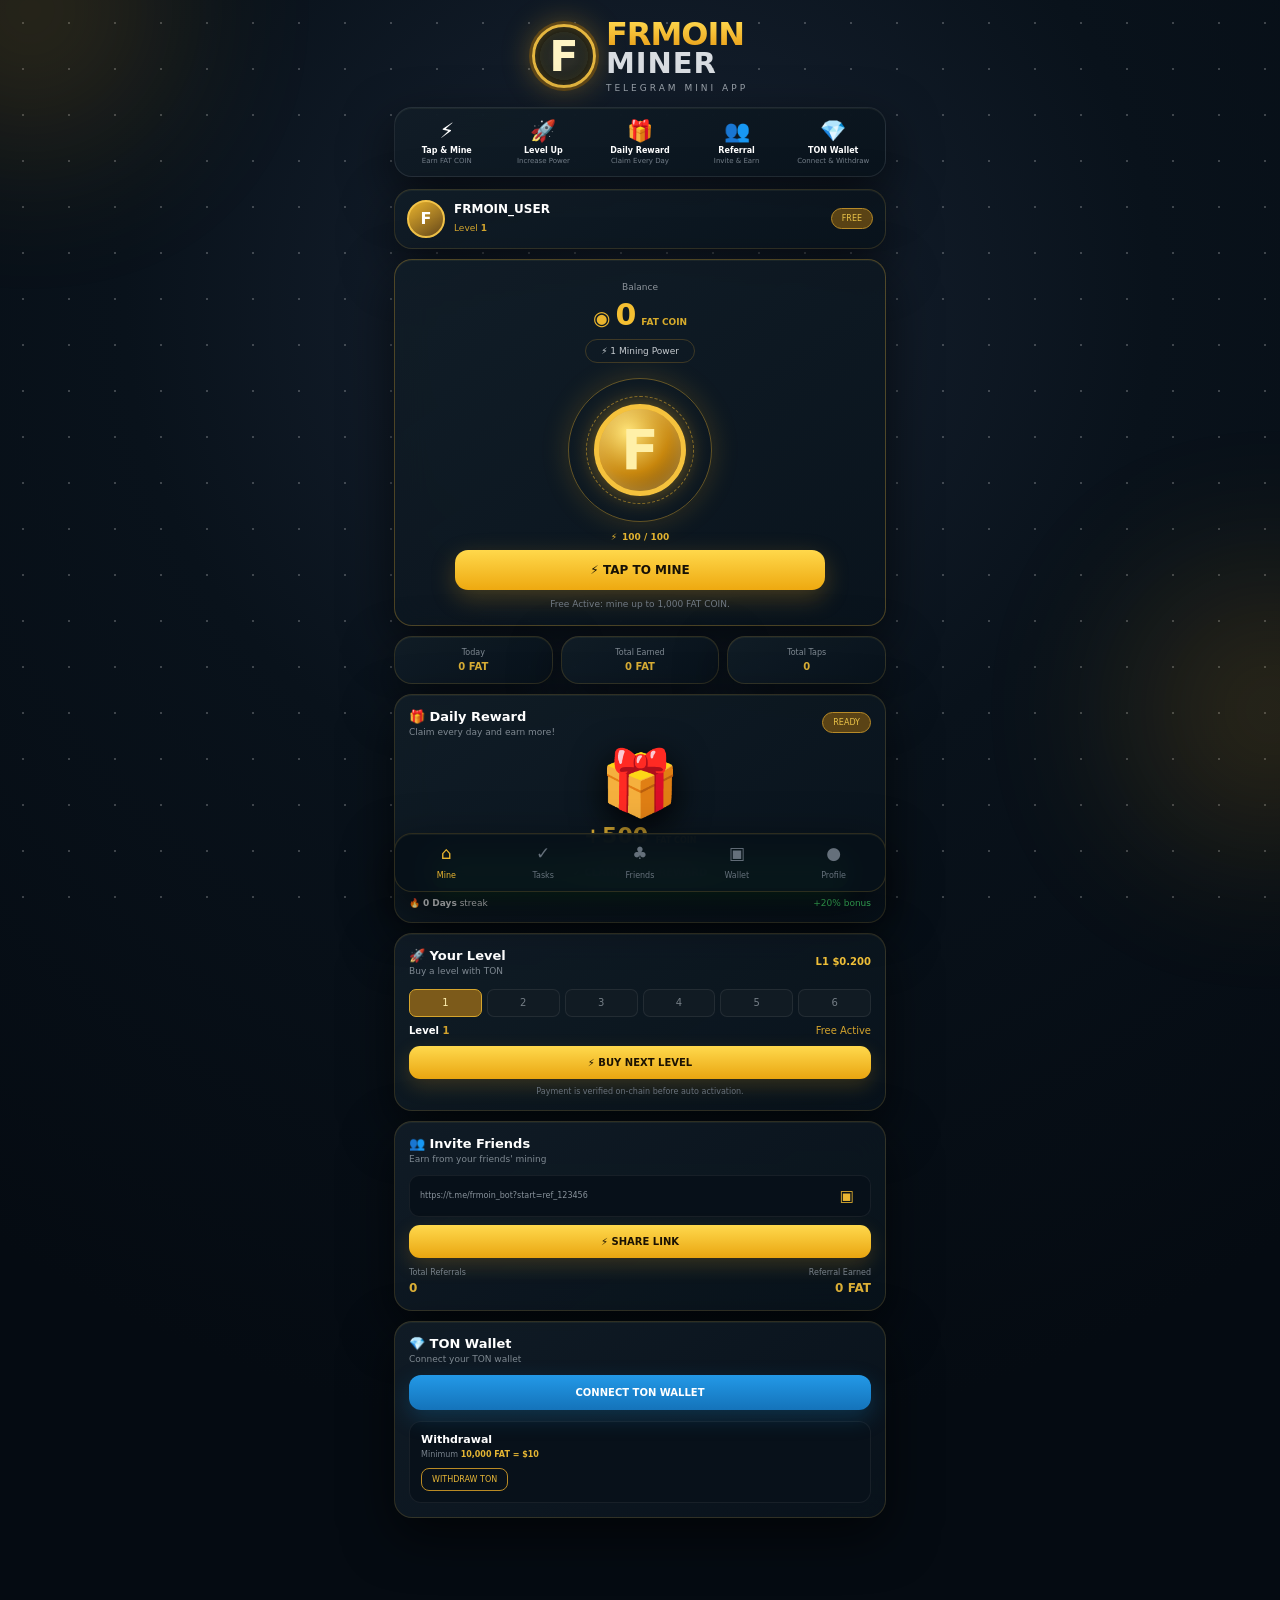
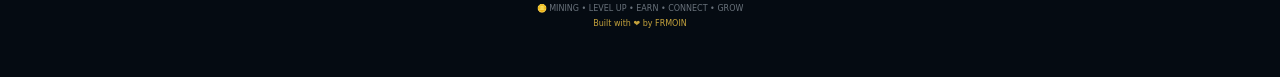
<file: index.html>
<!doctype html><html lang="en"><head><meta charset="UTF-8"><meta name="viewport" content="width=device-width,initial-scale=1,viewport-fit=cover,user-scalable=no"><meta name="theme-color" content="#071019"><title>FRMOIN MINER</title><link rel="stylesheet" href="assets/css/style.css"><script src="https://telegram.org/js/telegram-web-app.js"></script></head><body><div class="stars"></div><div class="gold-glow glow-1"></div><div class="gold-glow glow-2"></div><main class="app-shell"><header class="brand-head"><div class="brand-logo">F</div><div class="brand-name"><b>FRMOIN</b><strong>MINER</strong><small>TELEGRAM MINI APP</small></div></header><nav class="feature-strip glass"><div><span>⚡</span><b>Tap & Mine</b><small>Earn FAT COIN</small></div><div><span>🚀</span><b>Level Up</b><small>Increase Power</small></div><div><span>🎁</span><b>Daily Reward</b><small>Claim Every Day</small></div><div><span>👥</span><b>Referral</b><small>Invite & Earn</small></div><div><span>💎</span><b>TON Wallet</b><small>Connect & Withdraw</small></div></nav><section class="user-row glass"><div class="avatar" id="avatar">F</div><div class="user-copy"><b id="username">FRMOIN_USER</b><span>Level <strong id="level">1</strong></span></div><div class="level-pill">FREE</div></section><section class="balance-card glass"><span class="eyebrow">Balance</span><div class="big-balance"><span class="coin-mini">◉</span><span id="miningPoints">0</span><small>FAT COIN</small></div><div class="power-pill">⚡ <span id="miningPower">1</span> Mining Power</div><div class="mine-orbit"><div class="orbit-ring"></div><div class="mine-coin">F</div></div><div class="energy"><span>⚡</span><b id="energyText">100 / 100</b></div><button id="mineButton" class="mine-button">⚡ TAP TO MINE</button><p id="mineStatus" class="status">Free Active: mine up to 1,000 FAT COIN.</p></section><section class="stats-grid"><div class="stat-card glass"><span>Today</span><b id="today">0 FAT</b></div><div class="stat-card glass"><span>Total Earned</span><b id="total">0 FAT</b></div><div class="stat-card glass"><span>Total Taps</span><b id="totalTaps">0</b></div></section><section class="reward-card glass"><div class="section-head"><div><b>🎁 Daily Reward</b><small>Claim every day and earn more!</small></div><span class="ready">READY</span></div><div class="gift">🎁</div><div class="reward-amount">+500 <small>FAT COIN</small></div><button class="green-btn" data-action="daily">✓ CLAIM DAILY REWARD</button><div class="streak">🔥 <b id="dailyStreak">0 Days</b> streak <span>+20% bonus</span></div></section><section class="levels-card glass"><div class="section-head"><div><b>🚀 Your Level</b><small>Buy a level with TON</small></div><span class="price">L1 $0.200</span></div><div class="level-track"><span>1</span><span>2</span><span>3</span><span>4</span><span>5</span><span>6</span></div><div class="level-info"><b>Level <span id="level2">1</span></b><span>Free Active</span></div><button class="gold-btn" data-action="levels">⚡ BUY NEXT LEVEL</button><p class="hint">Payment is verified on-chain before auto activation.</p></section><section class="referral-card glass"><div class="section-head"><div><b>👥 Invite Friends</b><small>Earn from your friends' mining</small></div></div><div class="ref-box"><span id="refLink">https://t.me/frmoin_bot?start=ref_123456</span><button data-action="invite">▣</button></div><button class="gold-btn" data-action="invite">⚡ SHARE LINK</button><div class="ref-stats"><div><small>Total Referrals</small><b id="refCount">0</b></div><div><small>Referral Earned</small><b id="refEarned">0 FAT</b></div></div></section><section class="wallet-card glass"><div class="section-head"><div><b>💎 TON Wallet</b><small id="walletStatus">Connect your TON wallet</small></div></div><button id="tonConnect" class="ton-btn">CONNECT TON WALLET</button><div class="withdraw-box"><b>Withdrawal</b><span>Minimum <strong>10,000 FAT = $10</strong></span><button data-action="withdraw">WITHDRAW TON</button></div></section><div class="bottom-nav glass"><button class="active"><span>⌂</span><small>Mine</small></button><button onclick="location.href='tasks.html'"><span>✓</span><small>Tasks</small></button><button onclick="location.href='friends.html'"><span>♣</span><small>Friends</small></button><button onclick="location.href='wallet.html'"><span>▣</span><small>Wallet</small></button><button onclick="location.href='profile.html'"><span>●</span><small>Profile</small></button></div><footer>🪙 MINING • LEVEL UP • EARN • CONNECT • GROW<br><span>Built with ❤️ by FRMOIN</span></footer></main><script type="module" src="assets/js/app.js"></script></body></html>
</file>
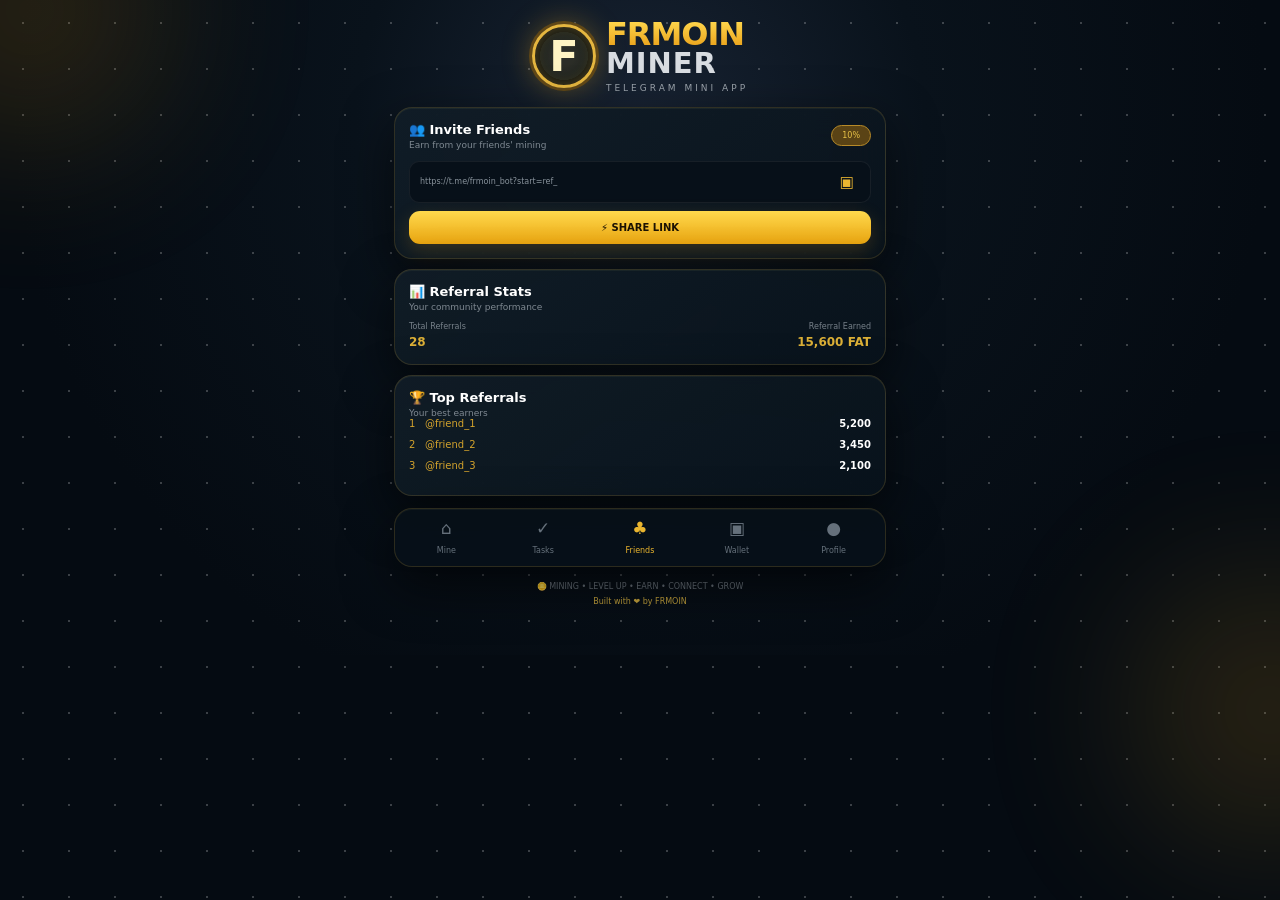
<file: friends.html>
<!doctype html><html lang="en"><head><meta charset="UTF-8"><meta name="viewport" content="width=device-width,initial-scale=1,viewport-fit=cover,user-scalable=no"><meta name="theme-color" content="#050b12"><title>FRMOIN MINER • Friends</title><link rel="stylesheet" href="assets/css/style.css"><script src="https://telegram.org/js/telegram-web-app.js"></script></head><body><div class="stars"></div><div class="gold-glow glow-1"></div><div class="gold-glow glow-2"></div><main class="app-shell"><header class="brand-head"><div class="brand-logo">F</div><div class="brand-name"><b>FRMOIN</b><strong>MINER</strong><small>TELEGRAM MINI APP</small></div></header><section class="referral-card glass"><div class="section-head"><div><b>👥 Invite Friends</b><small>Earn from your friends' mining</small></div><span class="level-pill">10%</span></div><div class="ref-box"><span id="refLink">https://t.me/frmoin_bot?start=ref</span><button id="copy">▣</button></div><button id="share" class="gold-btn">⚡ SHARE LINK</button></section><section class="referral-card glass"><div class="section-head"><div><b>📊 Referral Stats</b><small>Your community performance</small></div></div><div class="ref-stats"><div><small>Total Referrals</small><b>28</b></div><div><small>Referral Earned</small><b>15,600 FAT</b></div></div></section><section class="levels-card glass"><div class="section-head"><div><b>🏆 Top Referrals</b><small>Your best earners</small></div></div><div class="level-info"><span>1 &nbsp; @friend_1</span><b>5,200</b></div><div class="level-info"><span>2 &nbsp; @friend_2</span><b>3,450</b></div><div class="level-info"><span>3 &nbsp; @friend_3</span><b>2,100</b></div></section><nav class="bottom-nav glass"><button data-nav="index.html"><span>⌂</span><small>Mine</small></button><button data-nav="tasks.html"><span>✓</span><small>Tasks</small></button><button class="active"><span>♣</span><small>Friends</small></button><button data-nav="wallet.html"><span>▣</span><small>Wallet</small></button><button data-nav="profile.html"><span>●</span><small>Profile</small></button></nav><footer>🪙 MINING • LEVEL UP • EARN • CONNECT • GROW<br><span>Built with ❤️ by FRMOIN</span></footer></main><script>const tg=window.Telegram?.WebApp;if(tg){tg.ready();tg.expand()}const link='https://t.me/frmoin_bot?start=ref_'+(tg?.initDataUnsafe?.user?.id||'');document.getElementById('refLink').textContent=link;document.getElementById('copy').onclick=async()=>{try{await navigator.clipboard.writeText(link)}catch{} };document.getElementById('share').onclick=()=>tg?.openTelegramLink?tg.openTelegramLink('https://t.me/share/url?url='+encodeURIComponent(link)):null;document.querySelectorAll('[data-nav]').forEach(b=>b.onclick=()=>location.href=b.dataset.nav);</script></body></html>
</file>
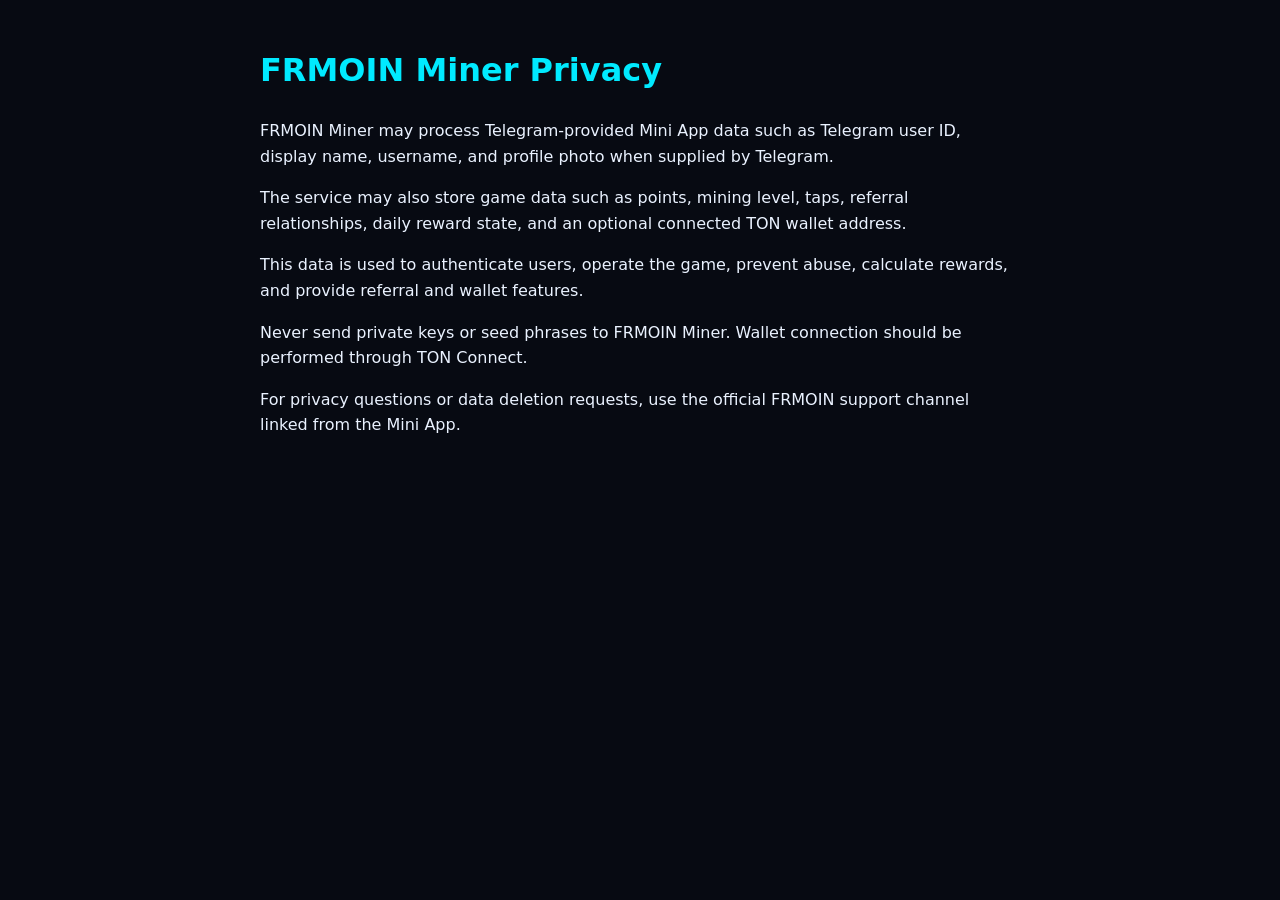
<file: privacy.html>
<!doctype html><html lang="en"><head><meta charset="utf-8"><meta name="viewport" content="width=device-width,initial-scale=1"><meta name="theme-color" content="#070a12"><title>FRMOIN Miner — Privacy</title><style>body{margin:0;padding:24px;background:#070a12;color:#eaf2ff;font:16px system-ui;line-height:1.6}main{max-width:760px;margin:auto}h1{color:#00eaff}</style></head><body><main><h1>FRMOIN Miner Privacy</h1><p>FRMOIN Miner may process Telegram-provided Mini App data such as Telegram user ID, display name, username, and profile photo when supplied by Telegram.</p><p>The service may also store game data such as points, mining level, taps, referral relationships, daily reward state, and an optional connected TON wallet address.</p><p>This data is used to authenticate users, operate the game, prevent abuse, calculate rewards, and provide referral and wallet features.</p><p>Never send private keys or seed phrases to FRMOIN Miner. Wallet connection should be performed through TON Connect.</p><p>For privacy questions or data deletion requests, use the official FRMOIN support channel linked from the Mini App.</p></main></body></html>
</file>
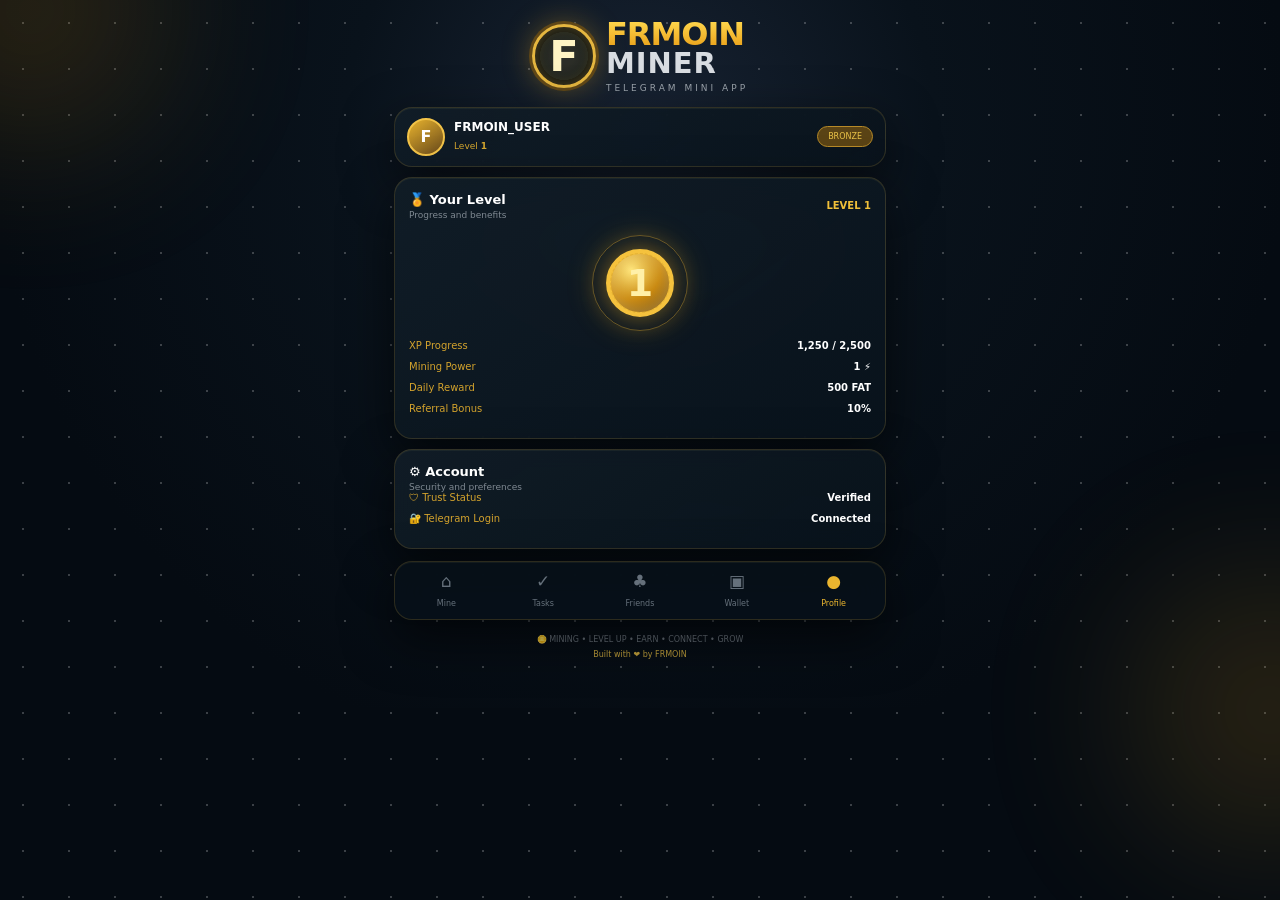
<file: profile.html>
<!doctype html><html lang="en"><head><meta charset="UTF-8"><meta name="viewport" content="width=device-width,initial-scale=1,viewport-fit=cover,user-scalable=no"><meta name="theme-color" content="#050b12"><title>FRMOIN MINER • Profile</title><link rel="stylesheet" href="assets/css/style.css"><script src="https://telegram.org/js/telegram-web-app.js"></script></head><body><div class="stars"></div><div class="gold-glow glow-1"></div><div class="gold-glow glow-2"></div><main class="app-shell"><header class="brand-head"><div class="brand-logo">F</div><div class="brand-name"><b>FRMOIN</b><strong>MINER</strong><small>TELEGRAM MINI APP</small></div></header><section class="user-row glass"><div class="avatar" id="avatar">F</div><div class="user-copy"><b id="username">FRMOIN_USER</b><span>Level <strong id="level">1</strong></span></div><div class="level-pill">BRONZE</div></section><section class="levels-card glass"><div class="section-head"><div><b>🏅 Your Level</b><small>Progress and benefits</small></div><span class="price">LEVEL 1</span></div><div class="mine-orbit" style="width:110px;height:110px"><div class="orbit-ring"></div><div class="mine-coin" style="width:68px;height:68px;font-size:38px">1</div></div><div class="level-info"><span>XP Progress</span><b>1,250 / 2,500</b></div><div class="level-info"><span>Mining Power</span><b>1 ⚡</b></div><div class="level-info"><span>Daily Reward</span><b>500 FAT</b></div><div class="level-info"><span>Referral Bonus</span><b>10%</b></div></section><section class="wallet-card glass"><div class="section-head"><div><b>⚙ Account</b><small>Security and preferences</small></div></div><div class="level-info"><span>🛡 Trust Status</span><b>Verified</b></div><div class="level-info"><span>🔐 Telegram Login</span><b>Connected</b></div></section><nav class="bottom-nav glass"><button data-nav="index.html"><span>⌂</span><small>Mine</small></button><button data-nav="tasks.html"><span>✓</span><small>Tasks</small></button><button data-nav="friends.html"><span>♣</span><small>Friends</small></button><button data-nav="wallet.html"><span>▣</span><small>Wallet</small></button><button class="active"><span>●</span><small>Profile</small></button></nav><footer>🪙 MINING • LEVEL UP • EARN • CONNECT • GROW<br><span>Built with ❤️ by FRMOIN</span></footer></main><script>const tg=window.Telegram?.WebApp;if(tg){tg.ready();tg.expand()}const u=tg?.initDataUnsafe?.user;if(u){username.textContent=u.first_name||'FRMOIN_USER';avatar.textContent=(u.first_name?.[0]||'F').toUpperCase()}document.querySelectorAll('[data-nav]').forEach(b=>b.onclick=()=>location.href=b.dataset.nav);</script></body></html>
</file>
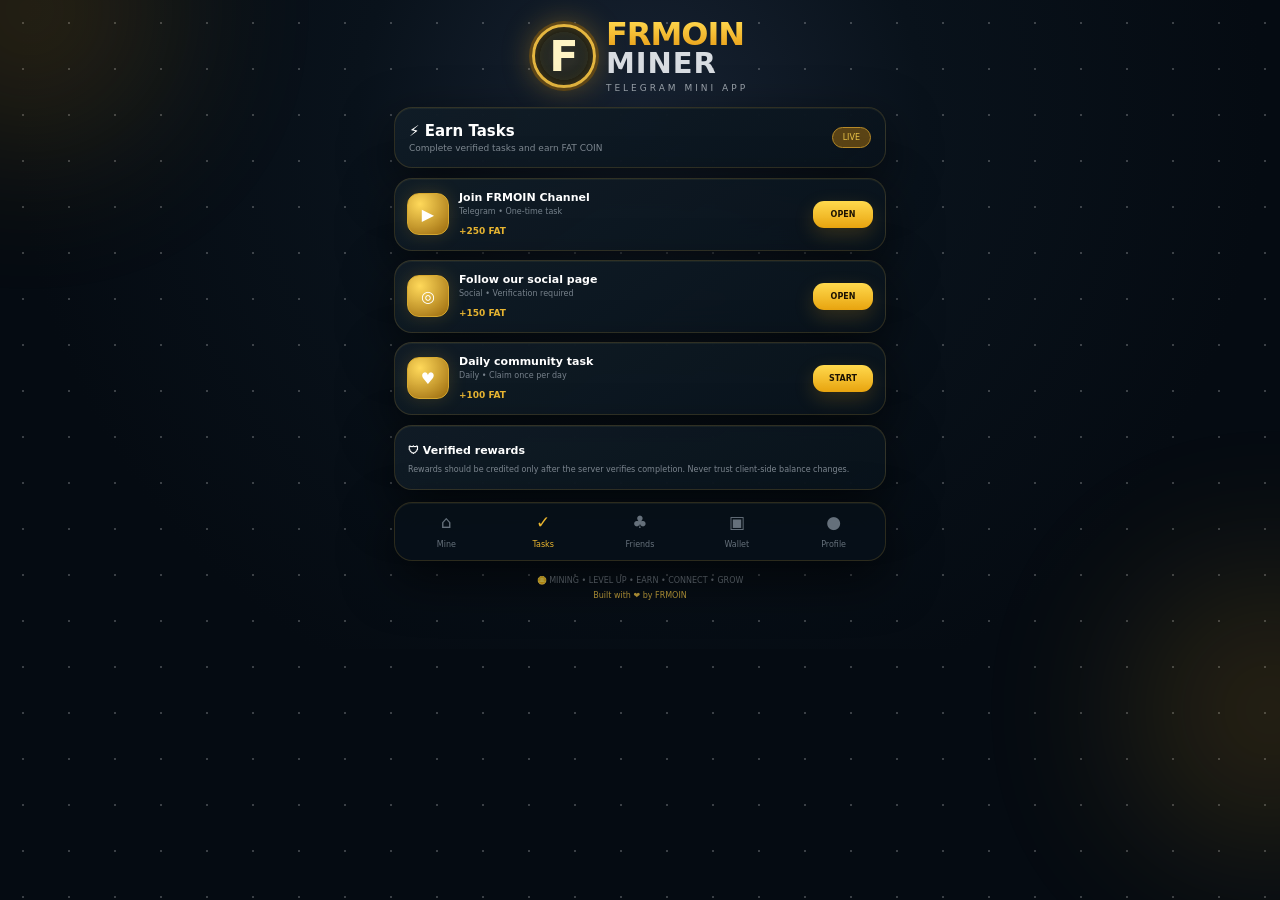
<file: tasks.html>
<!doctype html>
<html lang="en"><head><meta charset="UTF-8"><meta name="viewport" content="width=device-width,initial-scale=1,viewport-fit=cover,user-scalable=no"><meta name="theme-color" content="#050b12"><title>FRMOIN MINER • Tasks</title><link rel="stylesheet" href="assets/css/style.css"><script src="https://telegram.org/js/telegram-web-app.js"></script></head><body><div class="stars"></div><div class="gold-glow glow-1"></div><div class="gold-glow glow-2"></div><main class="app-shell">
<header class="brand-head"><div class="brand-logo">F</div><div class="brand-name"><b>FRMOIN</b><strong>MINER</strong><small>TELEGRAM MINI APP</small></div></header>
<section class="page-hero glass"><div><b>⚡ Earn Tasks</b><small>Complete verified tasks and earn FAT COIN</small></div><span class="level-pill">LIVE</span></section>
<section class="task-card glass"><div class="task-icon">▶</div><div class="task-main"><b>Join FRMOIN Channel</b><small>Telegram • One-time task</small><span>+250 FAT</span></div><button class="gold-btn task-btn">OPEN</button></section>
<section class="task-card glass"><div class="task-icon">◎</div><div class="task-main"><b>Follow our social page</b><small>Social • Verification required</small><span>+150 FAT</span></div><button class="gold-btn task-btn">OPEN</button></section>
<section class="task-card glass"><div class="task-icon">♥</div><div class="task-main"><b>Daily community task</b><small>Daily • Claim once per day</small><span>+100 FAT</span></div><button class="gold-btn task-btn">START</button></section>
<section class="notice glass"><b>🛡 Verified rewards</b><p>Rewards should be credited only after the server verifies completion. Never trust client-side balance changes.</p></section>
<nav class="bottom-nav glass"><button data-nav="index.html"><span>⌂</span><small>Mine</small></button><button class="active"><span>✓</span><small>Tasks</small></button><button data-nav="index.html"><span>♣</span><small>Friends</small></button><button data-nav="index.html"><span>▣</span><small>Wallet</small></button><button data-nav="index.html"><span>●</span><small>Profile</small></button></nav>
<footer>🪙 MINING • LEVEL UP • EARN • CONNECT • GROW<br><span>Built with ❤️ by FRMOIN</span></footer>
</main><script>const tg=window.Telegram?.WebApp;if(tg){tg.ready();tg.expand();tg.setHeaderColor('#071019');tg.setBackgroundColor('#071019')}document.querySelectorAll('[data-nav]').forEach(b=>b.onclick=()=>location.href=b.dataset.nav);document.querySelectorAll('.task-btn').forEach(b=>b.onclick=()=>tg?.showPopup?tg.showPopup({title:'Task',message:'Task verification is connected to the server workflow. This task will not credit rewards from the browser alone.',buttons:[{id:'ok',type:'ok',text:'OK'}]}):alert('Task verification is server-side.'));</script></body></html>
</file>
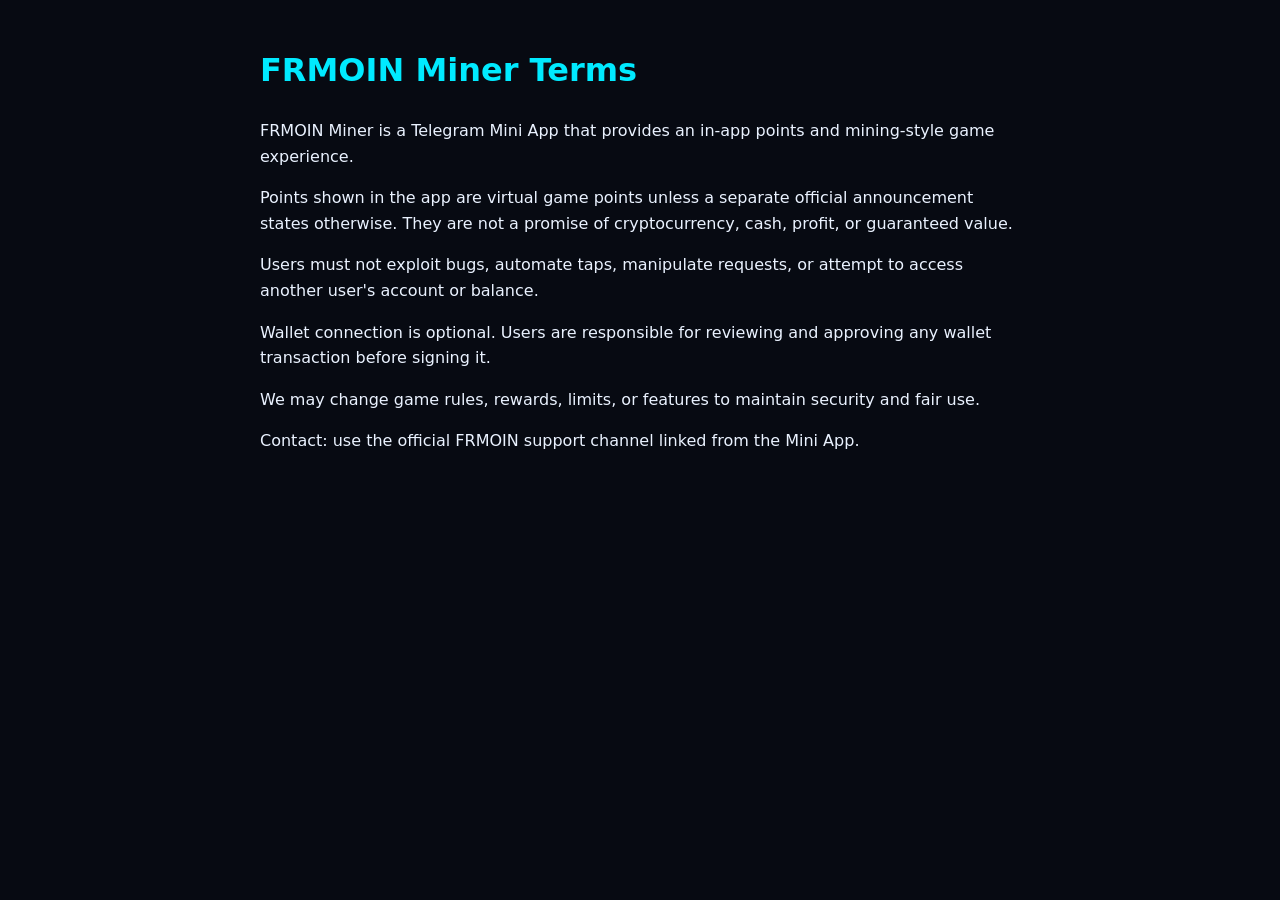
<file: terms.html>
<!doctype html><html lang="en"><head><meta charset="utf-8"><meta name="viewport" content="width=device-width,initial-scale=1"><meta name="theme-color" content="#070a12"><title>FRMOIN Miner — Terms</title><style>body{margin:0;padding:24px;background:#070a12;color:#eaf2ff;font:16px system-ui;line-height:1.6}main{max-width:760px;margin:auto}h1{color:#00eaff}a{color:#00eaff}</style></head><body><main><h1>FRMOIN Miner Terms</h1><p>FRMOIN Miner is a Telegram Mini App that provides an in-app points and mining-style game experience.</p><p>Points shown in the app are virtual game points unless a separate official announcement states otherwise. They are not a promise of cryptocurrency, cash, profit, or guaranteed value.</p><p>Users must not exploit bugs, automate taps, manipulate requests, or attempt to access another user's account or balance.</p><p>Wallet connection is optional. Users are responsible for reviewing and approving any wallet transaction before signing it.</p><p>We may change game rules, rewards, limits, or features to maintain security and fair use.</p><p>Contact: use the official FRMOIN support channel linked from the Mini App.</p></main></body></html>
</file>
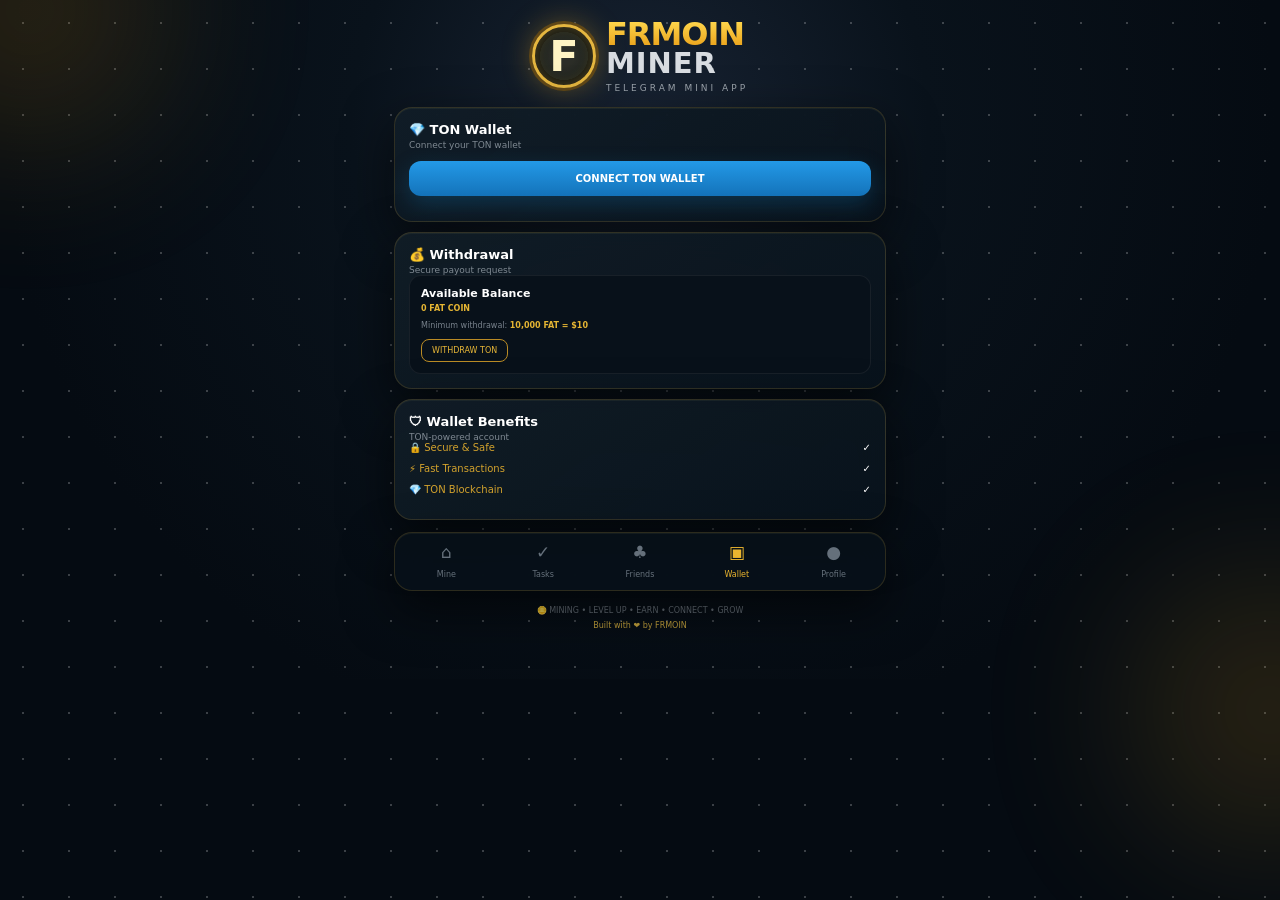
<file: wallet.html>
<!doctype html><html lang="en"><head><meta charset="UTF-8"><meta name="viewport" content="width=device-width,initial-scale=1,viewport-fit=cover,user-scalable=no"><meta name="theme-color" content="#050b12"><title>FRMOIN MINER • Wallet</title><link rel="stylesheet" href="assets/css/style.css"><script src="https://telegram.org/js/telegram-web-app.js"></script></head><body><div class="stars"></div><div class="gold-glow glow-1"></div><div class="gold-glow glow-2"></div><main class="app-shell"><header class="brand-head"><div class="brand-logo">F</div><div class="brand-name"><b>FRMOIN</b><strong>MINER</strong><small>TELEGRAM MINI APP</small></div></header><section class="wallet-card glass"><div class="section-head"><div><b>💎 TON Wallet</b><small>Connect your TON wallet</small></div></div><button id="tonConnect" class="ton-btn">CONNECT TON WALLET</button></section><section class="wallet-card glass"><div class="section-head"><div><b>💰 Withdrawal</b><small>Secure payout request</small></div></div><div class="withdraw-box"><b>Available Balance</b><span><strong>0 FAT COIN</strong></span><span>Minimum withdrawal: <strong>10,000 FAT = $10</strong></span><button id="withdraw">WITHDRAW TON</button></div></section><section class="wallet-card glass"><div class="section-head"><div><b>🛡 Wallet Benefits</b><small>TON-powered account</small></div></div><div class="level-info"><span>🔒 Secure & Safe</span><b>✓</b></div><div class="level-info"><span>⚡ Fast Transactions</span><b>✓</b></div><div class="level-info"><span>💎 TON Blockchain</span><b>✓</b></div></section><nav class="bottom-nav glass"><button data-nav="index.html"><span>⌂</span><small>Mine</small></button><button data-nav="tasks.html"><span>✓</span><small>Tasks</small></button><button data-nav="friends.html"><span>♣</span><small>Friends</small></button><button class="active"><span>▣</span><small>Wallet</small></button><button data-nav="profile.html"><span>●</span><small>Profile</small></button></nav><footer>🪙 MINING • LEVEL UP • EARN • CONNECT • GROW<br><span>Built with ❤️ by FRMOIN</span></footer></main><script type="module">import{TonConnectUI}from'https://esm.sh/@tonconnect/ui@2.2.0';const tg=window.Telegram?.WebApp;if(tg){tg.ready();tg.expand()}let tc;try{tc=new TonConnectUI({manifestUrl:location.origin+'/tonconnect-manifest.json',buttonRootId:'tonConnect'});tc.onStatusChange(w=>{if(w)document.querySelector('#tonConnect').textContent='✓ WALLET CONNECTED'})}catch{}document.getElementById('tonConnect').onclick=()=>tc?.openModal();document.getElementById('withdraw').onclick=()=>tg?.showPopup?tg.showPopup({title:'Withdrawal',message:'Connect your TON wallet and reach the minimum balance before requesting a withdrawal.',buttons:[{id:'ok',type:'ok',text:'OK'}]}):null;document.querySelectorAll('[data-nav]').forEach(b=>b.onclick=()=>location.href=b.dataset.nav);</script></body></html>
</file>
<file: assets/css/style.css>
*{box-sizing:border-box}html,body{margin:0;min-height:100%;font-family:Inter,system-ui,-apple-system,BlinkMacSystemFont,"Segoe UI",sans-serif;background:#050b12;color:#fff}body{overflow-x:hidden;background-image:radial-gradient(circle at 50% 18%,#182333 0,#09121b 34%,#050b12 75%)}button{font:inherit}.app-shell{position:relative;z-index:1;width:min(100%,520px);margin:auto;padding:16px 14px 34px}.stars{position:fixed;inset:0;opacity:.22;background-image:radial-gradient(#fff 1px,transparent 1px);background-size:46px 46px;pointer-events:none}.gold-glow{position:fixed;width:260px;height:260px;border-radius:50%;filter:blur(90px);opacity:.18;pointer-events:none;background:#f3ad21}.glow-1{top:-120px;left:-100px}.glow-2{right:-120px;bottom:60px}.glass{border:1px solid #c49a3a33;background:linear-gradient(145deg,#111d27ee,#09131ce8);box-shadow:0 18px 50px #0009,inset 0 1px #fff1a00d;backdrop-filter:blur(16px);border-radius:18px}.brand-head{display:flex;align-items:center;justify-content:center;gap:10px;padding:4px 0 14px}.brand-logo{width:64px;height:64px;border-radius:50%;display:grid;place-items:center;font-size:43px;font-weight:900;color:#fff4c4;background:radial-gradient(circle,#2b2d28 25%,#121a1d 58%,#080d11 59%);border:3px solid #e5b63f;box-shadow:0 0 0 3px #604717,0 0 30px #e3a51e66,inset 0 0 18px #f9c54255}.brand-name{text-align:left}.brand-name b{display:block;font-size:32px;line-height:.9;letter-spacing:-1px;background:linear-gradient(#ffd84e,#e99f18);-webkit-background-clip:text;color:transparent}.brand-name strong{display:block;font-size:29px;line-height:1;color:#d8dce1;letter-spacing:1px}.brand-name small{display:block;font-size:9px;letter-spacing:3px;color:#9da5ad;margin-top:5px}.feature-strip{display:grid;grid-template-columns:repeat(5,1fr);gap:3px;padding:11px 5px;margin-bottom:12px;border-color:#ffffff18}.feature-strip div{text-align:center;min-width:0}.feature-strip span{display:block;font-size:21px;margin-bottom:3px}.feature-strip b{display:block;font-size:8px;white-space:nowrap}.feature-strip small{display:block;color:#76808b;font-size:7px;margin-top:2px;white-space:nowrap}.user-row{display:flex;align-items:center;padding:10px 12px;margin-bottom:10px}.avatar{width:38px;height:38px;border-radius:50%;display:grid;place-items:center;background:linear-gradient(145deg,#e7b22d,#68491b);border:2px solid #f2c348;font-weight:900}.user-copy{flex:1;margin-left:9px}.user-copy b{display:block;font-size:12px}.user-copy span{font-size:9px;color:#d5a72f}.level-pill,.ready{font-size:8px;padding:5px 10px;border-radius:12px;color:#eac348;background:#5a4315;border:1px solid #b78a28}.balance-card{text-align:center;padding:15px 14px 16px;margin-bottom:10px;border-color:#d3a33155}.eyebrow{font-size:9px;color:#8d949b}.big-balance{display:flex;justify-content:center;align-items:baseline;gap:5px;margin:3px 0 7px}.coin-mini{color:#eab52f;font-size:20px}.big-balance span:nth-child(2){font-size:30px;font-weight:900;color:#f4bf32}.big-balance small{font-size:9px;color:#d8ac2c;font-weight:800}.power-pill{display:inline-block;border:1px solid #9c782b55;border-radius:14px;padding:6px 15px;font-size:9px;color:#c7ccd0}.mine-orbit{position:relative;width:158px;height:158px;margin:8px auto 2px;display:grid;place-items:center}.orbit-ring{position:absolute;inset:7px;border-radius:50%;border:1px solid #e4ad2f66;box-shadow:0 0 28px #e3a51e33}.orbit-ring:before,.orbit-ring:after{content:"";position:absolute;inset:17px;border-radius:50%;border:1px dashed #d7a52e55}.mine-coin{width:92px;height:92px;border-radius:50%;display:grid;place-items:center;font-size:55px;font-weight:900;color:#fff0a8;background:radial-gradient(circle at 35% 28%,#ffe57a,#c8870e 52%,#5e3b08 100%);border:5px solid #f5c23d;box-shadow:0 0 25px #e3a51e88,inset 0 0 18px #fff4b355}.energy{display:flex;justify-content:center;gap:5px;align-items:center;font-size:9px;color:#e4b532;margin:3px 0 8px}.mine-button,.gold-btn,.green-btn,.ton-btn{border:0;cursor:pointer;font-weight:900}.mine-button{width:80%;padding:13px;border-radius:13px;color:#171106;background:linear-gradient(#ffd84b,#eea910);box-shadow:0 8px 24px #e4a51e44;font-size:12px}.mine-button:active{transform:scale(.98)}.status{font-size:9px;color:#727b85;margin:9px 0 0}.stats-grid{display:grid;grid-template-columns:repeat(3,1fr);gap:8px;margin-bottom:10px}.stat-card{padding:11px 5px;text-align:center}.stat-card span{display:block;font-size:8px;color:#7f8992}.stat-card b{display:block;font-size:10px;color:#d9ae35;margin-top:4px}.reward-card,.levels-card,.referral-card,.wallet-card{padding:14px;margin-bottom:10px}.section-head{display:flex;justify-content:space-between;align-items:center;gap:10px}.section-head b{display:block;font-size:13px}.section-head small{display:block;color:#7f8992;font-size:9px;margin-top:3px}.gift{text-align:center;font-size:64px;filter:drop-shadow(0 10px 18px #000);margin:9px 0 2px}.reward-amount{text-align:center;font-size:22px;font-weight:900;color:#efbd38;margin-bottom:9px}.reward-amount small{font-size:8px}.green-btn{display:block;width:90%;margin:auto;padding:10px;border-radius:11px;color:#fff;background:linear-gradient(#45c85a,#159436);box-shadow:0 7px 20px #168c3644;font-size:10px}.streak{font-size:9px;margin-top:10px;color:#d6d9dc}.streak span{float:right;color:#42d66c}.price{font-size:10px;color:#f0c039;font-weight:800}.level-track{display:grid;grid-template-columns:repeat(6,1fr);gap:5px;margin:13px 0 8px}.level-track span{height:28px;border-radius:7px;display:grid;place-items:center;background:#111b23;border:1px solid #ffffff13;color:#747d85;font-size:10px}.level-track span:first-child{background:#7c5a1a;color:#fff0b0;border-color:#d6a52d}.level-info{display:flex;justify-content:space-between;font-size:10px;margin-bottom:10px}.level-info span{color:#d3a32d}.gold-btn{width:100%;padding:11px;border-radius:11px;color:#1b1203;background:linear-gradient(#ffd94d,#e9a510);font-size:10px;box-shadow:0 7px 20px #e5a51e33}.hint{text-align:center;color:#69737d;font-size:8px;margin:8px 0 0}.ref-box{display:flex;align-items:center;gap:5px;margin:11px 0 8px;padding:10px;border-radius:10px;background:#071019;border:1px solid #ffffff10;color:#88929b;font-size:8px;overflow:hidden}.ref-box span{overflow:hidden;text-overflow:ellipsis;white-space:nowrap;flex:1}.ref-box button{background:none;color:#eab631;border:0;font-size:15px}.ref-stats{display:grid;grid-template-columns:1fr 1fr;margin-top:10px}.ref-stats div+div{text-align:right}.ref-stats small{display:block;color:#77818a;font-size:8px}.ref-stats b{font-size:12px;color:#dcb037}.ton-btn{width:100%;padding:12px;border-radius:12px;margin:11px 0;color:#fff;background:linear-gradient(#2399e7,#1473ba);box-shadow:0 8px 22px #1682c444;font-size:10px}.withdraw-box{padding:11px;border-radius:12px;background:#08111a;border:1px solid #ffffff10}.withdraw-box b{display:block;font-size:11px}.withdraw-box span{display:block;color:#78828c;font-size:8px;margin:4px 0 8px}.withdraw-box strong{color:#e6b633}.withdraw-box button{background:none;border:1px solid #b98b25;color:#e8b737;border-radius:8px;padding:6px 10px;font-size:8px}.bottom-nav{position:sticky;bottom:8px;z-index:5;display:grid;grid-template-columns:repeat(5,1fr);padding:6px 3px;margin-top:12px;background:#071019f2}.bottom-nav button{background:none;border:0;color:#65707b;padding:3px;cursor:pointer}.bottom-nav button span{display:block;font-size:17px}.bottom-nav small{font-size:8px}.bottom-nav .active{color:#eab52f}.bottom-nav button:active{transform:scale(.92)}footer{text-align:center;color:#69727b;font-size:8px;line-height:1.9;padding:12px 0}footer span{color:#c4a23c}.page-hero{display:flex;align-items:center;justify-content:space-between;padding:14px;margin-bottom:10px}.page-hero b{display:block;font-size:15px}.page-hero small{display:block;color:#7f8992;font-size:9px;margin-top:3px}.task-card{display:flex;align-items:center;gap:10px;padding:12px;margin-bottom:9px}.task-icon{width:42px;height:42px;border-radius:12px;display:grid;place-items:center;background:radial-gradient(circle at 30% 25%,#ffd95a,#9c6a0d);border:1px solid #d8a92f;color:#fff;font-weight:900;box-shadow:0 0 18px #d9a32f33}.task-main{flex:1;min-width:0}.task-main b{display:block;font-size:11px}.task-main small{display:block;color:#76818b;font-size:8px;margin:3px 0}.task-main span{color:#e9b632;font-size:9px;font-weight:800}.task-btn{width:auto;min-width:60px;padding:9px 10px;font-size:8px}.notice{padding:13px;margin-top:10px}.notice b{font-size:11px}.notice p{font-size:8px;line-height:1.5;color:#7d8790;margin:6px 0 0}@media(max-width:370px){.brand-name b{font-size:27px}.brand-name strong{font-size:24px}.feature-strip b{font-size:7px}.feature-strip small{font-size:6px}}@media(prefers-reduced-motion:no-preference){.mine-coin{animation:pulse 2.2s ease-in-out infinite}.orbit-ring{animation:spin 9s linear infinite}@keyframes pulse{50%{transform:scale(1.04);box-shadow:0 0 40px #e3a51eaa,inset 0 0 18px #fff4b355}}@keyframes spin{to{transform:rotate(360deg)}}}
</file>
